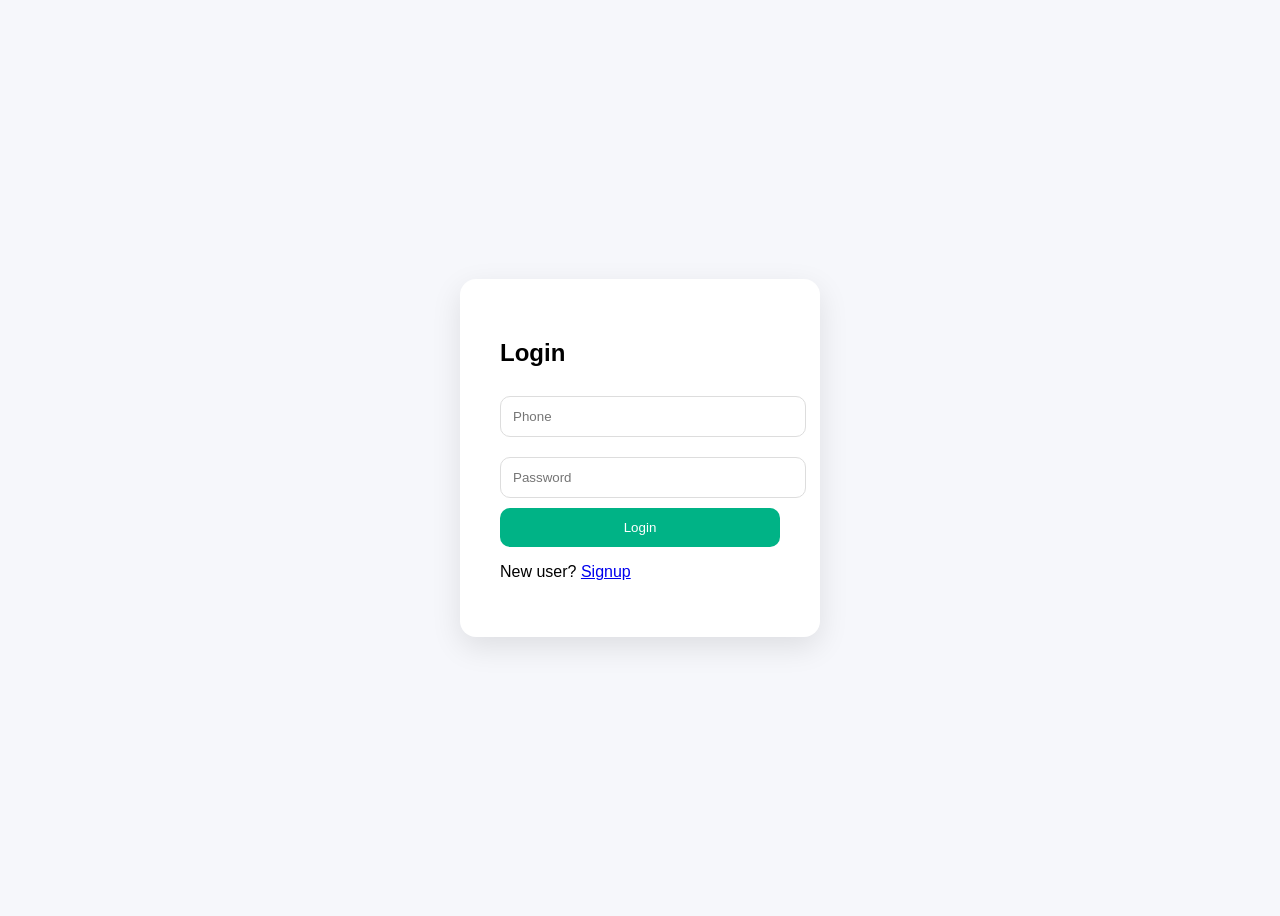
<file: target/classes/static/index.html>
<!DOCTYPE html>
<html lang="en">
<head>
    <meta charset="UTF-8">
    <meta name="viewport" content="width=device-width, initial-scale=1.0">
    <title>Stock Market Dashboard</title>
    <link rel="stylesheet" href="css/style.css">
</head>

<body>

<!-- HEADER -->
<header class="header">

    <!-- LEFT -->
    <div class="header-left">

        <div class="logo-circle"></div>

        <div class="menu">
            <span class="menu-active">Stocks</span>
            <span>F&O</span>
            <span>Mutual Funds</span>
        </div>

    </div>

    <!-- RIGHT -->
    <div class="header-right">
        <div class="wallet-box">
            ₹ <span id="walletAmount" onclick="goToWallet()">0</span>
        </div>

        <div class="search-box">
            <span class="search-icon">🔍</span>
            <input placeholder="Search Groww...">
            <span class="shortcut">⌘K</span>
        </div>

        <div class="bell">🔔</div>

        <div class="profile" onclick="toggleProfile()">A</div>

    </div>

</header>

<!-- MARKET STRIP -->
<section class="market-strip">
    <span>NIFTY 25,819 <b class="green">+0.37%</b></span>
    <span>SENSEX 83,734 <b class="green">+0.34%</b></span>
    <span>BANKNIFTY 61,550 <b class="green">+0.62%</b></span>
    <span>MIDCPNIFTY 13,729 <b class="green">+0.48%</b></span>
</section>

<!-- MAIN -->
<div class="container">

    <!-- LEFT CONTENT -->
    <div class="left">

        <!-- MOST BOUGHT -->
        <div class="card">
            <h3>Most bought stocks</h3>

            <div class="stock-grid">

                <div class="stock-box" data-name="Godfrey Phillips" data-price="2477">
                    <h4>Godfrey Phillips</h4>
                    <p>₹2,477</p>
                    <span class="green">+19.9%</span>
                </div>

                <div class="stock-box" data-name="TATA SILV" data-price="22.7">
                    <h4>TATA SILV</h4>
                    <p>₹22.7</p>
                    <span class="green">+1.8%</span>
                </div>

                <div class="stock-box" data-name="TATA GOLD" data-price="14.6">
                    <h4>TATA GOLD</h4>
                    <p>₹14.6</p>
                    <span class="red">-0.07%</span>
                </div>

                <div class="stock-box" data-name="Newgen Software" data-price="531">
                    <h4>Newgen Software</h4>
                    <p>₹531</p>
                    <span class="green">+0.7%</span>
                </div>

            </div>
        </div>

        <!-- MOST TRADED MTF -->
        <div class="card">
            <h3>Most traded stocks in MTF</h3>

            <div class="stock-grid">

                <div class="stock-box" onclick="goToStockPage()">
                    <h4>Godfrey Phillips</h4>
                    <p>₹2477</p>
                    <span class="green">+19.94%</span>
                </div>

                <div class="stock-box" onclick="goToStockPage()">
                    <h4>Newgen Software</h4>
                    <p>₹531</p>
                    <span class="green">+0.77%</span>
                </div>

                <div class="stock-box" onclick="goToStockPage()">
                    <h4>Waaree Energies</h4>
                    <p>₹2963</p>
                    <span class="red">-2.93%</span>
                </div>

                <div class="stock-box" onclick="goToStockPage()">
                    <h4>Tata Steel</h4>
                    <p>₹209</p>
                    <span class="green">+2.93%</span>
                </div>

            </div>
        </div>

        <!-- TOP INTRADAY -->
        <div class="card">
            <h3>Top intraday stocks</h3>

            <div class="stock-grid">

                <div class="stock-box">
                    <h4>Godfrey Phillips</h4>
                    <p>₹2477</p>
                    <span class="green">+19.94%</span>
                </div>

                <div class="stock-box">
                    <h4>Newgen Software</h4>
                    <p>₹531</p>
                    <span class="green">+0.77%</span>
                </div>

                <div class="stock-box">
                    <h4>Engineers India</h4>
                    <p>₹214</p>
                    <span class="red">-0.29%</span>
                </div>

                <div class="stock-box">
                    <h4>Hindustan Copper</h4>
                    <p>₹569</p>
                    <span class="green">+3.63%</span>
                </div>

            </div>
        </div>

        <!-- TOP MOVERS -->
        <div class="card">
            <h3>Top movers today</h3>

            <table>
                <thead>
                <tr>
                    <th>Company</th>
                    <th>Price</th>
                    <th>Change</th>
                    <th>Volume</th>
                </tr>
                </thead>

                <tbody>
                <tr>
                    <td>Kwality Walls</td>
                    <td>₹29.33</td>
                    <td class="green">+4.9%</td>
                    <td>9,05,81,096</td>
                </tr>

                <tr>
                    <td>HDFC Life</td>
                    <td>₹729</td>
                    <td class="green">+3.3%</td>
                    <td>49,74,855</td>
                </tr>
                </tbody>
            </table>
        </div>

    </div>

    <!-- RIGHT CONTENT -->
    <div class="right">

        <div class="card">
            <h3>Your investments</h3>
            <p class="muted">You haven't invested yet</p>
        </div>

        <div class="card">
            <h3>Products & Tools</h3>

            <div class="tool-row">
                <span>IPO</span>
                <span class="green">3 Open</span>
            </div>

            <div class="tool-row">
                <span>Bonds</span>
                <span class="green">1 Open</span>
            </div>

            <div class="tool-row">
                <span>ETF Screener</span>
            </div>

            <div class="tool-row">
                <span>Intraday Screener</span>
            </div>

        </div>

        <div class="card">
            <h3>Trading Screens</h3>

            <div class="screen-row">
                <span class="tag bullish">Bullish</span>
                <p>Resistance breakouts</p>
            </div>

            <div class="screen-row">
                <span class="tag bullish">Bullish</span>
                <p>MACD above signal line</p>
            </div>

            <div class="screen-row">
                <span class="tag bearish">Bearish</span>
                <p>RSI overbought</p>
            </div>

            <div class="screen-row">
                <span class="tag bullish">Bullish</span>
                <p>RSI oversold</p>
            </div>

        </div>

    </div>

</div>


<!-- Profile Pannel  -->

<div id="profilePanel" class="profile-panel">

    <h3 id="pName">Name</h3>
    <p id="pPhone">Phone</p>
    <p id="pDate">Joined</p>
    <p>Wallet ₹ <span id="pWallet">0</span></p>

    <button onclick="logout()">Logout</button>

</div>

<script src="js/script.js"></script>
</body>

</html>
</file>
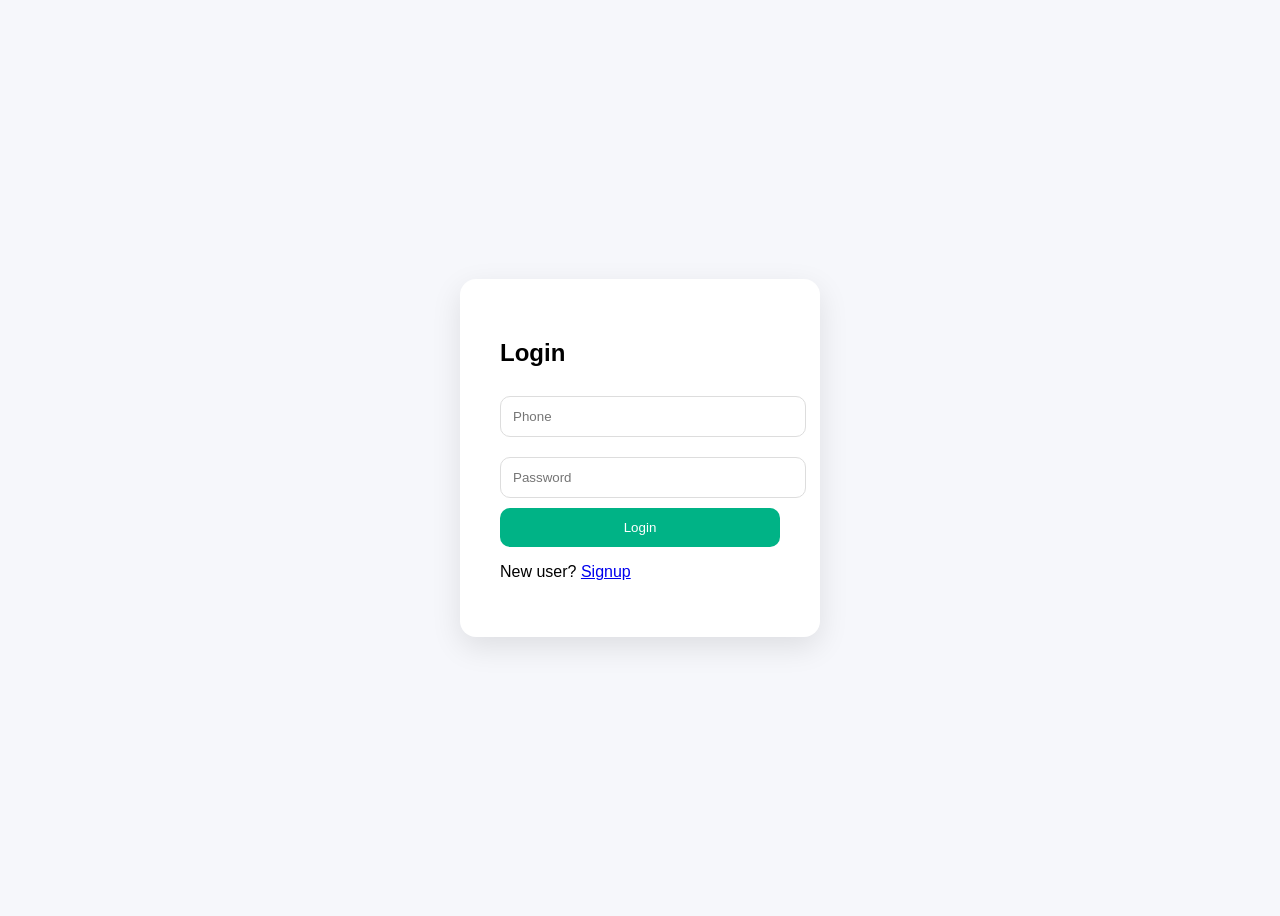
<file: target/classes/static/login.html>
<!DOCTYPE html>
<html lang="en">
<head>
    <meta charset="UTF-8">
    <meta name="viewport" content="width=device-width, initial-scale=1.0">
    <title>Stock Graph</title>
    <link rel="stylesheet" href="css/auth.css">
</head>
<body>
<div class="auth-card">
    <h2>Login</h2>

    <input id="phone" placeholder="Phone">
    <input id="password" type="password" placeholder="Password">

    <button onclick="login()">Login</button>

    <p>New user? <a href="signup.html">Signup</a></p>
</div>

<script src="js/auth.js"></script>
</body>
</html>
</file>
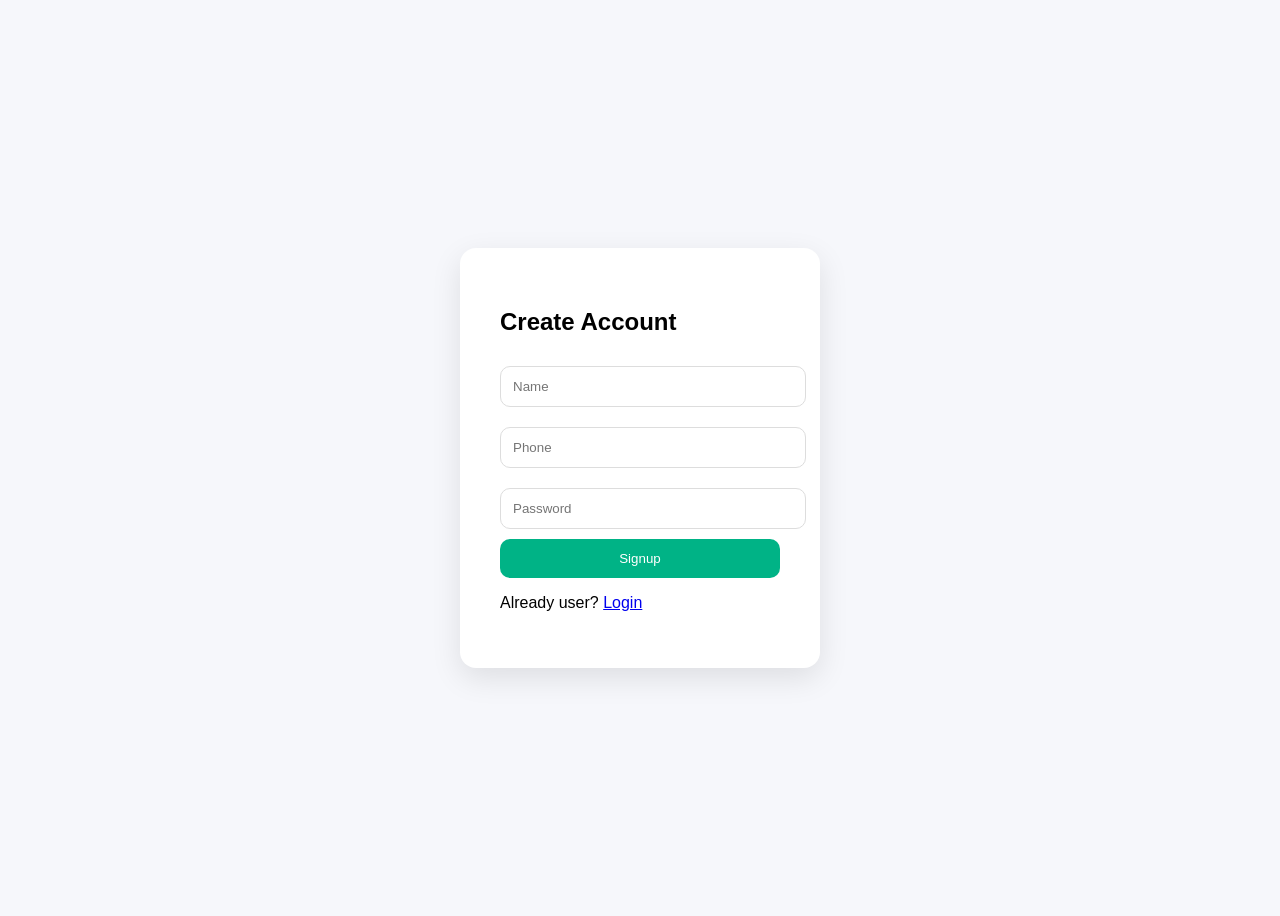
<file: target/classes/static/signup.html>
<!DOCTYPE html>
<html lang="en">
<head>
    <meta charset="UTF-8">
    <meta name="viewport" content="width=device-width, initial-scale=1.0">
    <title>Stock Graph</title>
    <link rel="stylesheet" href="css/auth.css">
</head>
<body>
<div class="auth-card">
    <h2>Create Account</h2>

    <input id="name" placeholder="Name">
    <input id="phone" placeholder="Phone">
    <input id="password" type="password" placeholder="Password">

    <button onclick="signup()">Signup</button>

    <p>Already user? <a href="login.html">Login</a></p>
</div>

<script src="js/auth.js"></script>
</body>
</html>
</file>
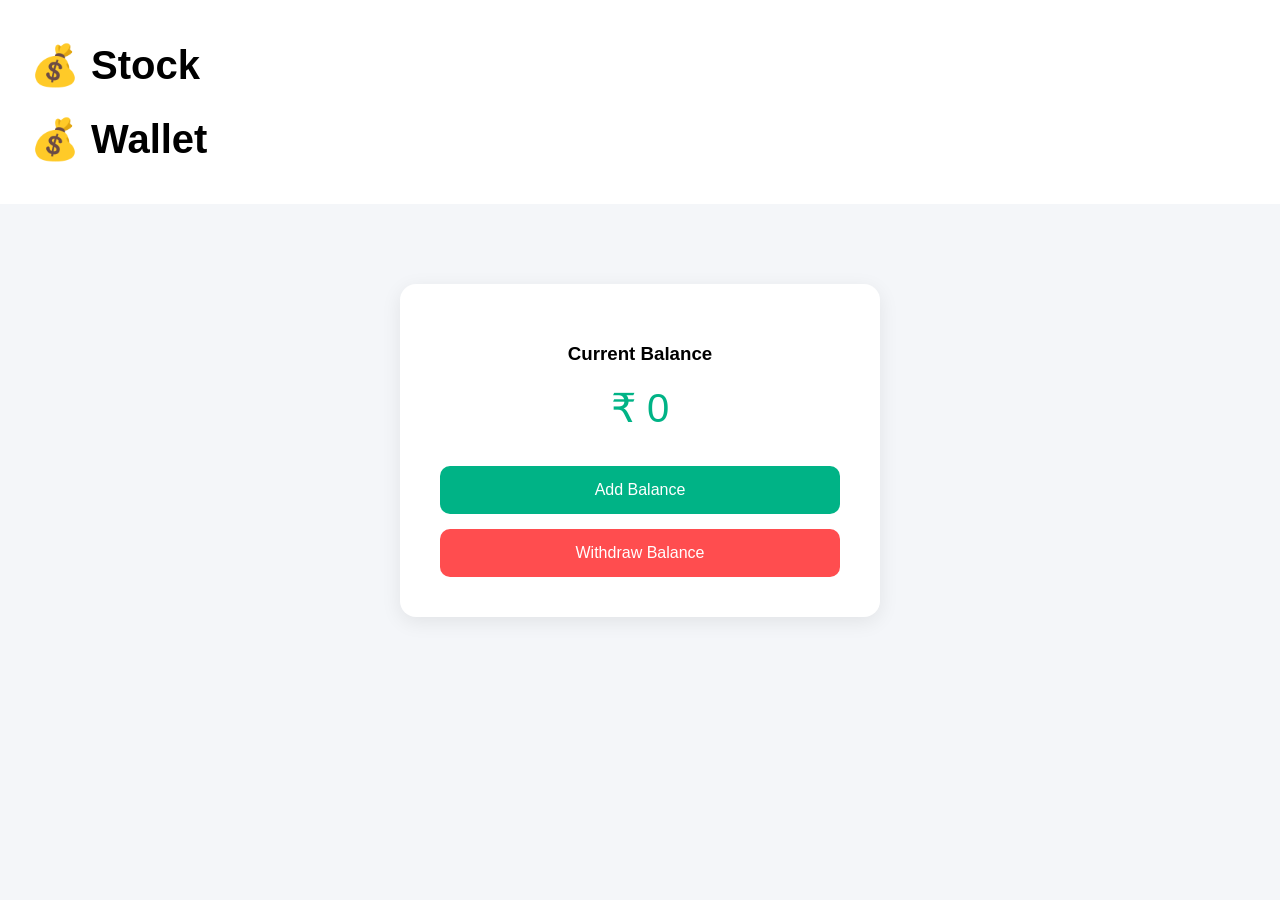
<file: target/classes/static/wallet.html>
<!DOCTYPE html>
<html lang="en">

<head>
    <meta charset="UTF-8">
    <title>Wallet</title>

    <style>
        body {
            font-family: Arial;
            background: #f4f6f9;
            margin: 0;
        }

        /* HEADER */
        .header {
            padding: 15px 30px;
            background: white;
            font-weight: bold;
            font-size: 20px;
        }

        /* CARD */
        .card {
            width: 400px;
            margin: 80px auto;
            background: white;
            padding: 40px;
            border-radius: 16px;
            text-align: center;
            box-shadow: 0 5px 20px rgba(0, 0, 0, 0.08);
        }

        .balance {
            font-size: 40px;
            margin: 20px 0;
            color: #00b386;
        }

        /* BUTTONS */

        .btn {
            width: 100%;
            padding: 15px;
            border: none;
            border-radius: 10px;
            margin-top: 15px;
            font-size: 16px;
            cursor: pointer;
        }

        .add {
            background: #00b386;
            color: white;
        }

        .withdraw {
            background: #ff4d4f;
            color: white;
        }
    </style>
</head>

<body>

<div class="header">
    <h1 onclick="gotToHome()"> 💰 Stock </h1>

    <h1> 💰 Wallet</h1>
</div>

<div class="card">

    <h3>Current Balance</h3>

    <div id="balance" class="balance">₹ 0</div>

    <button class="btn add" onclick="location.href='add-balance.html'">
        Add Balance
    </button>

    <button class="btn withdraw" onclick="withdrawMoney()">
        Withdraw Balance
    </button>

</div>


<script>

    /* LOAD BALANCE */
    const user = JSON.parse(localStorage.getItem("user"));

    if (user) {
        document.getElementById("balance")
            .innerText = "₹ " + safeMoney(user.wallet).toLocaleString();
    }


    /* WITHDRAW */
    function withdrawMoney() {

        const amount = prompt("Enter amount to withdraw");

        if (!amount || amount <= 0)
            return alert("Invalid amount");

        if (amount > user.wallet)
            return alert("Insufficient balance");

        user.wallet -= Number(amount);

        localStorage.setItem("user", JSON.stringify(user));

        alert("Withdraw successful");

        location.reload();
    }

    function gotToHome() {
        location.href = "newindex.html";
    }

</script>

</body>

</html>
</file>
<file: target/classes/static/css/style.css>
*{
    margin:0;
    padding:0;
    box-sizing:border-box;
    font-family: Inter, Arial;
    }
    
    body{
    background:#f6f7fb;
    }
    
    /* HEADER */
    .header{
    display:flex;
    justify-content:space-between;
    align-items:center;
    padding:15px 40px;
    background:white;
    border-bottom:1px solid #eee;
    }
    .wallet-box{
        background:#e8faf3;
        padding:8px 16px;
        border-radius:12px;
        font-weight:600;
        color:#00b386;
    }
    
    .logo{
    font-weight:700;
    font-size:22px;
    color:#00b386;
    }
    
    .nav span{
    margin:0 15px;
    color:#666;
    cursor:pointer;
    }
    
    .nav .active{
    color:black;
    font-weight:600;
    border-bottom:2px solid #00b386;
    padding-bottom:5px;
    }
    
    .search{
    padding:10px;
    border-radius:10px;
    border:1px solid #eee;
    }
    
    /* MARKET */
    .market-strip{
    display:flex;
    gap:30px;
    padding:15px 40px;
    background:white;
    border-bottom:1px solid #eee;
    }
    
    .green{color:#00b386;}
    .red{color:#e74c3c;}
    .muted{color:#888;}
    
    /* LAYOUT */
    .container{
    display:grid;
    grid-template-columns:2fr 1fr;
    gap:25px;
    padding:30px 40px;
    }
    
    /* CARD */
    .card{
    background:white;
    padding:20px;
    border-radius:18px;
    margin-bottom:25px;
    box-shadow:0 3px 10px rgba(0,0,0,0.05);
    }
    
    /* STOCK GRID */
    .stock-grid{
    display:grid;
    grid-template-columns:repeat(4,1fr);
    gap:20px;
    margin-top:20px;
    }
    
    .stock-box{
    border:1px solid #eee;
    padding:20px;
    border-radius:14px;
    transition:.3s;
    }
    
    .stock-box:hover{
    transform:translateY(-4px);
    box-shadow:0 5px 15px rgba(0,0,0,0.08);
    }
    
    /* TABLE */
    table{
    width:100%;
    border-collapse:collapse;
    margin-top:15px;
    }
    
    th, td{
    padding:15px;
    border-bottom:1px solid #eee;
    text-align:left;
    }
    
    /* TOOLS */
    .tool-row{
    display:flex;
    justify-content:space-between;
    padding:15px 0;
    border-bottom:1px solid #eee;
    }
    
    /* TRADING SCREENS */
    .screen-row{
    padding:15px 0;
    border-bottom:1px solid #eee;
    }
    
    .tag{
    padding:4px 8px;
    border-radius:6px;
    font-size:12px;
    display:inline-block;
    margin-bottom:5px;
    }
    
    .bullish{
    background:#e6faf3;
    color:#00b386;
    }
    
    .bearish{
    background:#ffeaea;
    color:#e74c3c;
    }
    
    /* RESPONSIVE */
    @media(max-width:1000px){
    .container{
    grid-template-columns:1fr;
    }
    
    .stock-grid{
    grid-template-columns:repeat(2,1fr);
    }
    }
    


    /* HEADER */
.header{
    display:flex;
    justify-content:space-between;
    align-items:center;
    padding:14px 40px;
    background:white;
    border-bottom:1px solid #eee;
    }
    
    /* LEFT SIDE */
    .header-left{
    display:flex;
    align-items:center;
    gap:25px;
    }
    
    .logo-circle{
    width:34px;
    height:34px;
    border-radius:50%;
    background:linear-gradient(135deg,#6a6dfd,#00d09c);
    }
    
    .menu span{
    margin-right:20px;
    font-size:16px;
    color:#666;
    cursor:pointer;
    }
    
    .menu-active{
    color:black;
    font-weight:600;
    }
    
    /* RIGHT SIDE */
    .header-right{
    display:flex;
    align-items:center;
    gap:18px;
    }
    
    /* SEARCH */
    .search-box{
    display:flex;
    align-items:center;
    background:#f6f7fb;
    padding:8px 14px;
    border-radius:12px;
    width:320px;
    }
    
    .search-box input{
    border:none;
    background:transparent;
    outline:none;
    flex:1;
    margin-left:8px;
    font-size:14px;
    }
    
    .search-icon{
    font-size:14px;
    color:#888;
    }
    
    .shortcut{
    font-size:12px;
    color:#888;
    }
    
    /* BELL */
    .bell{
    font-size:18px;
    cursor:pointer;
    }
    
    /* PROFILE */
    .profile{
    background:#ff5a1f;
    color:white;
    width:34px;
    height:34px;
    display:flex;
    align-items:center;
    justify-content:center;
    border-radius:50%;
    font-weight:600;
    cursor:pointer;
    }
    



    /* Profile pannel  */

    .profile-panel{
        position:fixed;
        right:-300px;
        top:0;
        width:280px;
        height:100%;
        background:white;
        box-shadow:-5px 0 15px rgba(0,0,0,0.1);
        padding:25px;
        transition:.3s;
        z-index:999;
    }
    
    .profile-panel.show{
        right:0;
    }
</file>
<file: target/classes/static/css/auth.css>
body{
    display:flex;
    justify-content:center;
    align-items:center;
    height:100vh;
    background:#f6f7fb;
    font-family:Arial;
    }

    .auth-card{
    background:white;
    padding:40px;
    border-radius:16px;
    box-shadow:0 10px 30px rgba(0,0,0,0.1);
    width:280px;
    }

    input{
    width:100%;
    margin:10px 0;
    padding:12px;
    border-radius:10px;
    border:1px solid #ddd;
    }

    button{
    width:100%;
    padding:12px;
    background:#00b386;
    color:white;
    border:none;
    border-radius:10px;
    cursor:pointer;
    }
</file>
